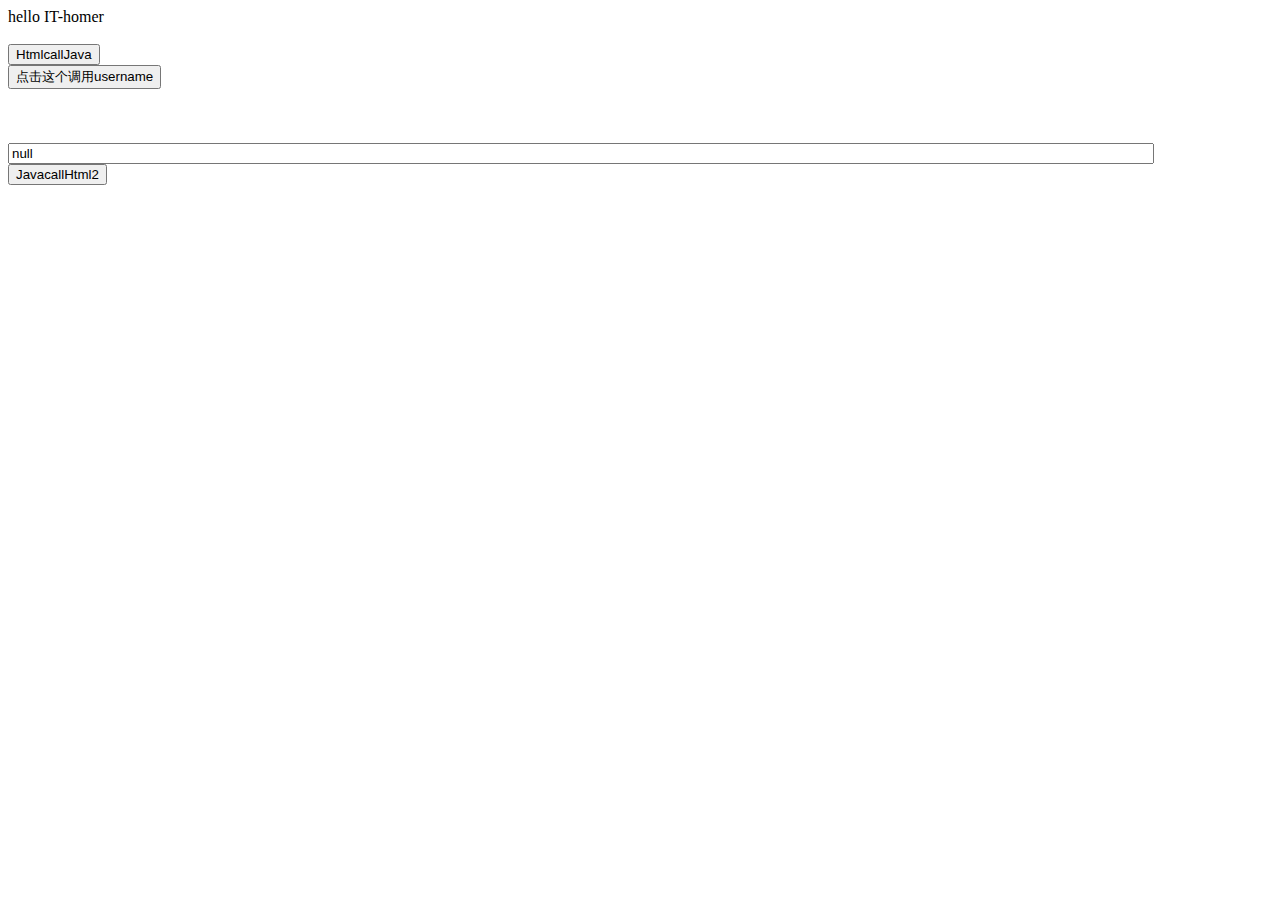
<file: index.html>
<!DOCTYPE html PUBLIC "-//W3C//DTD XHTML 1.0 Transitional//EN" "http://www.w3.org/TR/xhtml1/DTD/xhtml1-transitional.dtd">  
<!-- saved from url=(0032)http://localhost:8080/jsandroid/ -->  
<html xmlns="http://www.w3.org/1999/xhtml"><head>
<meta http-equiv="Content-Type" content="text/html; charset=UTF-8"/>  
  
<meta http-equiv="Expires" content="0"/>  
<meta http-equiv="Pragma" content="no-cache"/>  
<meta http-equiv="Cache-Control" content="no-store,no-cache"/>   
<meta name="Handheldfriendly" content="true"/>  
<meta name="viewport" content="width=100%; initial-scale=1.0; user-scalable=yes"/>  
<meta name="robots" content="all"/>  
<meta name="keywords" contect="doodle, mobile, doodlemobile, game, games"/>  
<meta name="description" content="Make People's Mobile Life More Connected Through Games."/>  
  
<title>jsandroid_test</title>  
  
<script type="text/javascript" language="javascript">   
      
    function showHtmlcallJava(){  
        var str = window.jsObj.HtmlcallJava();  
        alert(str);  
    }  
     //登陆完成后调用此方法把个人信息传给我 
 	//方法名自己起     
    function showHtmlcallJava2(){  
    	// window.OBJ.setData(String json)这个是固定的，json传用户的所有信息给我，json字符串
        var str = window.OBJ.setData("xxx");  
        //alert(str);  
    }  
      
    function showFromHtml(){  
        document.getElementById("id_input").value = "Java call Html";  
    }  
      
    function showFromHtml2( param ){  
        document.getElementById("id_input2").value = "Java call Html : " + param;   
    }  
</script>  
</head>  
  
  
<body>  
  
hello IT-homer  
  
<br/>  

<br/>  
  
<input type="button" value="HtmlcallJava" onclick="showHtmlcallJava()" />  
<br/>  
<input type="button" value="点击这个调用username" onclick="showHtmlcallJava2()" />  
  
<br/>  
<br/>  
<br/>  
<br/>  
  

  
<input id="id_input2" style="width: 90%" type="text" value="null" />  
<br/>  
<input type="button" value="JavacallHtml2" onclick="window.jsObj.JavacallHtml2()" />  
  
</body>  
</html>
</file>
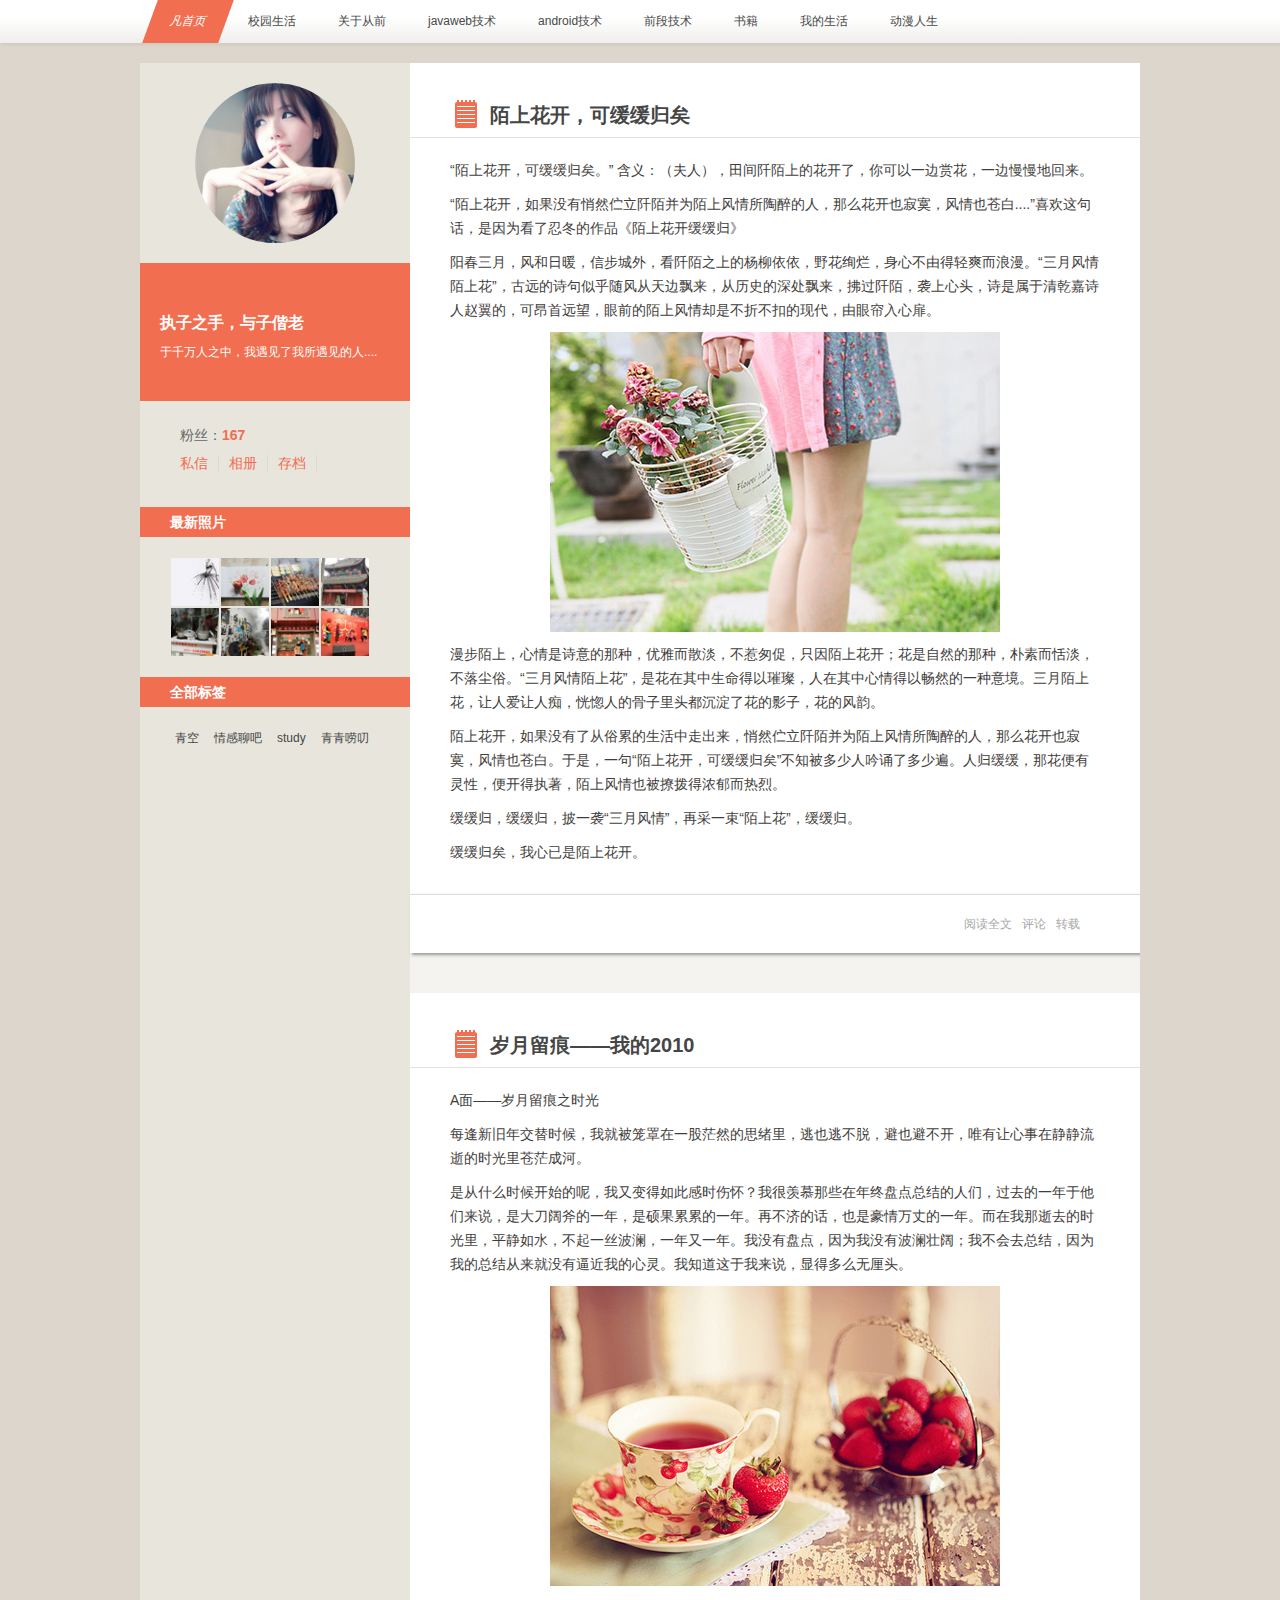
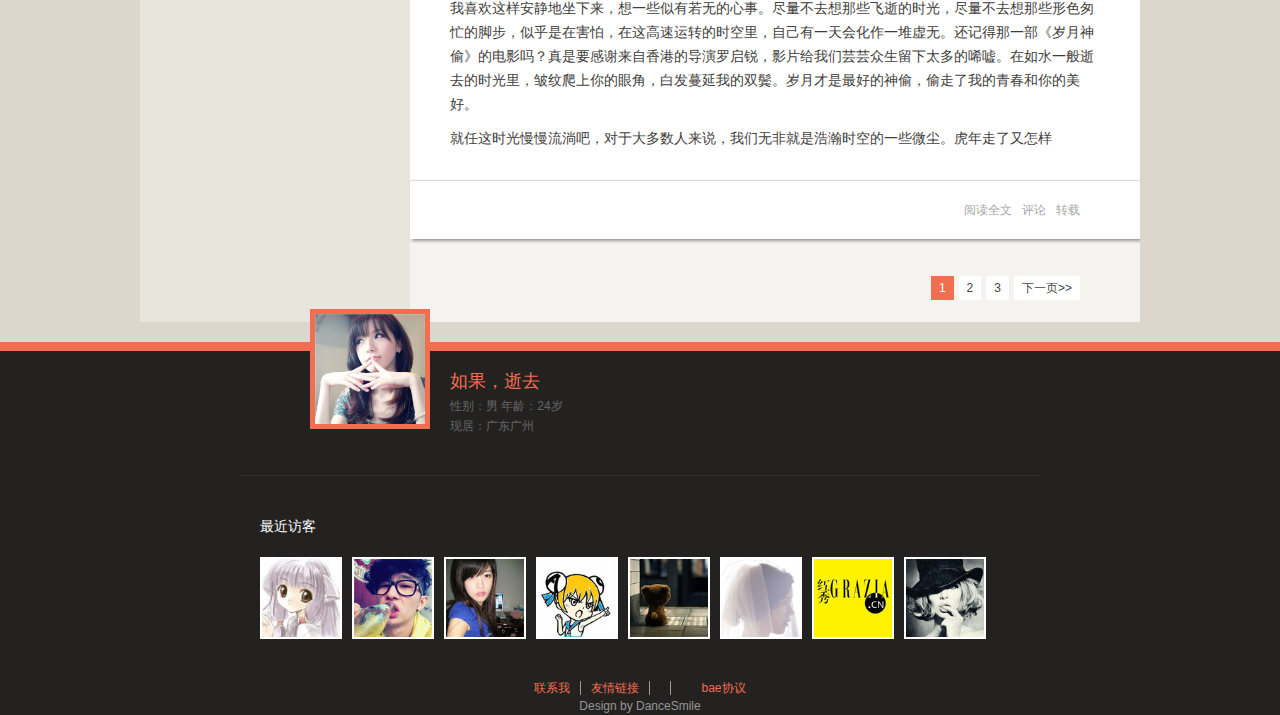
<file: myperson.html>
<!DOCTYPE html PUBLIC "-//W3C//DTD XHTML 1.0 Transitional//EN" "http://www.w3.org/TR/xhtml1/DTD/xhtml1-transitional.dtd">
<html xmlns="http://www.w3.org/1999/xhtml">
<head>
<meta http-equiv="Content-Type" content="text/html; charset=utf-8" />
<title>执子之手，与子偕老</title>

<link rel="stylesheet" type="text/css"  href="./css/styles.css" rel="stylesheet"/>

</head>
<body>
<header>

 <nav id="nav">
   <ul>
    <li><a href="#">凡首页</a></li>
    <li><a href="#" target="_blank">校园生活</a></li>
    <li><a href="#"  target="_blank">关于从前</a></li>
    <li><a href="#" target="_blank">javaweb技术</a></li>
    <li><a href="#" target="_blank">android技术</a></li>
    <li><a href="#" target="_blank">前段技术</a></li>
    <li><a href="#" target="_blank">书籍</a></li>
    <li><a href="#" target="_blank">我的生活</a></li>       
    <li><a href="#" target="_blank">动漫人生</a></li>
   </ul>
  <script src="js/silder.js"></script><!--获取当前页导航 高亮显示标题-->
 </nav>
 </header>
 <div class="mainContent">
    <aside>
      <div class="avatar">
        <a href="#"><span>如果，逝去</span></a>
      </div>
      <section class="topspaceinfo">
        <h1>执子之手，与子偕老</h1>
        <p>于千万人之中，我遇见了我所遇见的人....</p>
      </section>
      <div class="userinfo"> 
        <p class="q-fans"> 粉丝：<a href="/" target="_blank">167</a></p> 
        <p class="btns"><a href="/" target="_blank" >私信</a><a href="/" target="_blank">相册</a><a href="/" target="_blank">存档</a></p>   
      </div>
      <section class="newpic">
         <h2>最新照片</h2>
         <ul>
           <li><a href="/"><img src="images/01.jpg"></a></li>
           <li><a href="/"><img src="images/02.jpg"></a></li>
           <li><a href="/"><img src="images/03.jpg"></a></li>
           <li><a href="/"><img src="images/04.jpg"></a></li>
           <li><a href="/"><img src="images/05.jpg"></a></li>
           <li><a href="/"><img src="images/06.jpg"></a></li>
           <li><a href="/"><img src="images/07.jpg"></a></li>
           <li><a href="/"><img src="images/08.jpg"></a></li>
         </ul>
      </section>
      <section class="taglist">
         <h2>全部标签</h2>
         <ul>
           <li><a href="/">青空</a></li>
           <li><a href="/">情感聊吧</a></li>
           <li><a href="/">study</a></li>
           <li><a href="/">青青唠叨</a></li>
        </ul>
      </section>
    </aside>
    <div class="blogitem">
      <article>
        <h2 class="title"><a href="/">陌上花开，可缓缓归矣</a></h2>
        <ul class="text">
          <p>“陌上花开，可缓缓归矣。” 含义：（夫人），田间阡陌上的花开了，你可以一边赏花，一边慢慢地回来。</p>
          <p>“陌上花开，如果没有悄然伫立阡陌并为陌上风情所陶醉的人，那么花开也寂寞，风情也苍白....”喜欢这句话，是因为看了忍冬的作品《陌上花开缓缓归》</p>
          <p>阳春三月，风和日暖，信步城外，看阡陌之上的杨柳依依，野花绚烂，身心不由得轻爽而浪漫。“三月风情陌上花”，古远的诗句似乎随风从天边飘来，从历史的深处飘来，拂过阡陌，袭上心头，诗是属于清乾嘉诗人赵翼的，可昂首远望，眼前的陌上风情却是不折不扣的现代，由眼帘入心扉。</p>
          <p class="textimg"><img src="images/text02.jpg"></p>
          <p>漫步陌上，心情是诗意的那种，优雅而散淡，不惹匆促，只因陌上花开；花是自然的那种，朴素而恬淡，不落尘俗。“三月风情陌上花”，是花在其中生命得以璀璨，人在其中心情得以畅然的一种意境。三月陌上花，让人爱让人痴，恍惚人的骨子里头都沉淀了花的影子，花的风韵。</p>
          <p>陌上花开，如果没有了从俗累的生活中走出来，悄然伫立阡陌并为陌上风情所陶醉的人，那么花开也寂寞，风情也苍白。于是，一句“陌上花开，可缓缓归矣”不知被多少人吟诵了多少遍。人归缓缓，那花便有灵性，便开得执著，陌上风情也被撩拨得浓郁而热烈。</p>
          <p>缓缓归，缓缓归，披一袭“三月风情”，再采一束“陌上花”，缓缓归。</p>
          <p>缓缓归矣，我心已是陌上花开。</p>
        </ul>
        <div class="textfoot">
          <a href="/">阅读全文</a><a href="/">评论</a><a href="/">转载</a>
        </div>
      </article> 
      <article>
        <h2 class="title"><a href="/">岁月留痕——我的2010</a></h2>
        <ul class="text">
          <p>A面——岁月留痕之时光</p>
          <p>每逢新旧年交替时候，我就被笼罩在一股茫然的思绪里，逃也逃不脱，避也避不开，唯有让心事在静静流逝的时光里苍茫成河。</p>
          <p>是从什么时候开始的呢，我又变得如此感时伤怀？我很羡慕那些在年终盘点总结的人们，过去的一年于他们来说，是大刀阔斧的一年，是硕果累累的一年。再不济的话，也是豪情万丈的一年。而在我那逝去的时光里，平静如水，不起一丝波澜，一年又一年。我没有盘点，因为我没有波澜壮阔；我不会去总结，因为我的总结从来就没有逼近我的心灵。我知道这于我来说，显得多么无厘头。</p>
          <p class="textimg"><img src="images/text01.jpg"></p>
          <p>我喜欢这样安静地坐下来，想一些似有若无的心事。尽量不去想那些飞逝的时光，尽量不去想那些形色匆忙的脚步，似乎是在害怕，在这高速运转的时空里，自己有一天会化作一堆虚无。还记得那一部《岁月神偷》的电影吗？真是要感谢来自香港的导演罗启锐，影片给我们芸芸众生留下太多的唏嘘。在如水一般逝去的时光里，皱纹爬上你的眼角，白发蔓延我的双鬓。岁月才是最好的神偷，偷走了我的青春和你的美好。</p>
          <p>就任这时光慢慢流淌吧，对于大多数人来说，我们无非就是浩瀚时空的一些微尘。虎年走了又怎样</p>
        </ul>
        <div class="textfoot">
          <a href="/">阅读全文</a><a href="/">评论</a><a href="/">转载</a>
        </div>
      </article>
      <div class="pages"><span>1</span><a href="/" hidefocus="">2</a><a href="/" hidefocus="">3</a><a href="/" class="next">下一页&gt;&gt;</a></div>
    </div>
 </div>
<footer>
   <div class="footavatar">
     <img src="images/photo.jpg" class="footphoto"/>
     <ul class="footinfo">
       <p class="fname"><a href="/dancesmile" >如果，逝去</a>  </p>
       <p class="finfo">性别：男 年龄：24岁</p>
       <p>现居：广东广州</p></ul>
   </div>
   <section class="visitor">
     <h2>最近访客</h2>
      <ul>
        <li><a href="/"><img src="images/s0.jpg"></a></li>
        <li><a href="/"><img src="images/s1.jpg"></a></li>
        <li><a href="/"><img src="images/s2.jpg"></a></li>
        <li><a href="/"><img src="images/s3.jpg"></a></li>
        <li><a href="/"><img src="images/s5.jpg"></a></li>
        <li><a href="/"><img src="images/s6.jpg"></a></li>
        <li><a href="/"><img src="images/s7.jpg"></a></li>
        <li><a href="/"><img src="images/s8.jpg"></a></li>
      </ul>
   </section>
   <div class="Copyright">
     <ul>
       <a href="/">联系我</a><a href="/">友情链接</a><a href="/"></a><a href="http://www.17sucai.com/" target="_blank"></a><a href="/">bae协议</a>
     </ul>
     <p>Design by DanceSmile</p>
   </div>
 </footer>
 
</body>
</html>
</file>
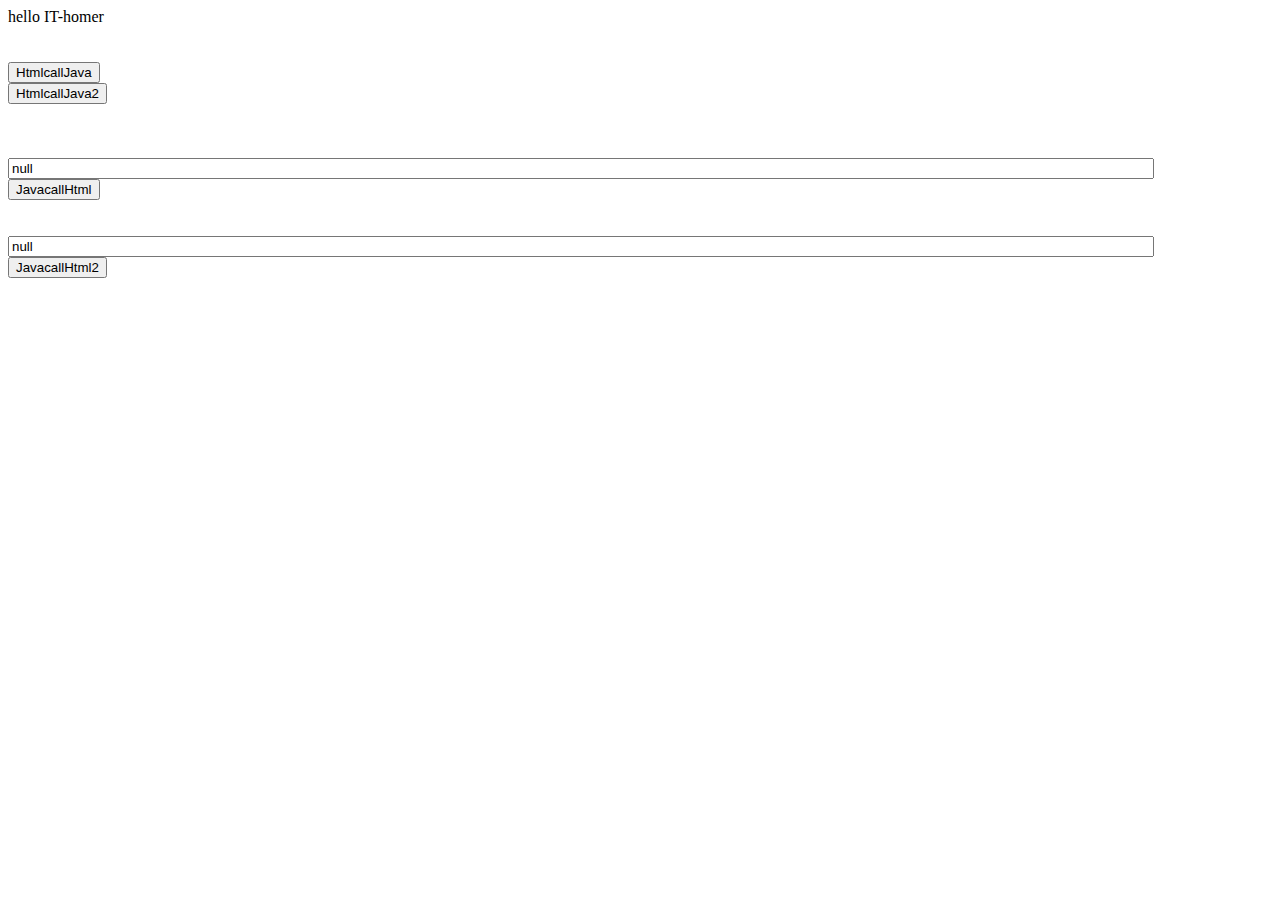
<file: WEB-INF/MyHtml.html>
<!DOCTYPE html PUBLIC "-//W3C//DTD XHTML 1.0 Transitional//EN" "http://www.w3.org/TR/xhtml1/DTD/xhtml1-transitional.dtd">  
<!-- saved from url=(0032)http://localhost:8080/jsandroid/ -->  
<html xmlns="http://www.w3.org/1999/xhtml"><head><meta http-equiv="Content-Type" content="text/html; charset=UTF-8">  
  
<meta http-equiv="Expires" content="0">  
<meta http-equiv="Pragma" content="no-cache">  
<meta http-equiv="Cache-Control" content="no-store,no-cache">   
<meta name="Handheldfriendly" content="true">  
<meta name="viewport" content="width=100%; initial-scale=1.0; user-scalable=yes">  
<meta name="robots" content="all">  
<meta name="keywords" contect="doodle, mobile, doodlemobile, game, games">  
<meta name="description" content="Make People's Mobile Life More Connected Through Games.">  
  
<title>jsandroid_test</title>  
  
<script type="text/javascript" language="javascript">   
      
    function showHtmlcallJava(){  
        var str = window.jsObj.HtmlcallJava();  
        alert(str);  
    }  
      
    function showHtmlcallJava2(){  
        var str = window.OBJ.setUsername("zhangjiafan");  
        //alert(str);  
    }  
      
    function showFromHtml(){  
        document.getElementById("id_input").value = "Java call Html";  
    }  
      
    function showFromHtml2( param ){  
        document.getElementById("id_input2").value = "Java call Html : " + param;   
    }  
</script>  
</head>  
  
  
<body>  
  
hello IT-homer  
  
<br>  
<br>  
<br>  
  
<input type="button" value="HtmlcallJava" onclick="showHtmlcallJava()" />  
<br>  
<input type="button" value="HtmlcallJava2" onclick="showHtmlcallJava2()" />  
  
<br>  
<br>  
<br>  
<br>  
  
<input id="id_input" style="width: 90%" type="text" value="null" />  
<br>  
<input type="button" value="JavacallHtml" onclick="showHtmlcallJava2()" />  
  
<br>  
<br>  
<br>  
  
<input id="id_input2" style="width: 90%" type="text" value="null" />  
<br>  
<input type="button" value="JavacallHtml2" onclick="window.jsObj.JavacallHtml2()" />  
  
</body>  
</html>
</file>
<file: css/styles.css>
@charset "gb2312";
/* CSS Document */
* { margin: 0; padding: 0 }
body { background: #DDD6CC; font: 12px "����", "Arial Narrow", HELVETICA; color: #3F3E3C; line-height: 1.5; }
img { border: 0; vertical-align: middle }
p { display: block; }
ul { list-style: none; }
a { color: #a6a6a6; text-decoration: none; transition: All 0.5s ease; -webkit-transition: All 0.5s ease; -moz-transition: All 0.5s ease; -o-transition: All 0.5s ease; }
a:hover { color: #000; }
.blank { height: 5px; overflow: hidden; width: 100%; margin: auto; clear: both }
/* nav */
header { width: 100%; height: 43px; background: -webkit-gradient(linear, 78% 100%, 78% 41%, from(#EFEEEC), to(#fff)); box-shadow: #D0C9C0 2px 2px 3px }
header nav { margin: 0 auto; width: 980px; text-align: center }
header nav ul li { line-height: 43px; display: block }
header nav ul li a { color: #484848; float: left; padding: 0 20px; margin-right: 2px; }
header nav ul li a:hover, #nav_current { color: #fff; background: #F16E50; transform: skew(-20deg); -webkit-transform: skew(-20deg); -moz-transform: skew(-20deg); -o-transform: skew(-20deg); }
/* mainContent */
.mainContent { background: #E8E5DD; width: 1000px; margin: 20px auto; overflow: hidden }
aside { width: 270px; float: left; }
.avatar { margin: 20px auto; width: 160px; height: 160px; border-radius: 160px; -moz-border-radius: 160px; -webkit-border-radius: 160px; overflow: hidden; }
.avatar a { display: block; padding-top: 97px; width: 160px; height: 63px; background: url(../images/photo.jpg) no-repeat; background-size: 160px 160px }
.avatar a span { display: block; margin-top: 63px; padding-top: 8px; width: 160px; height: 55px; text-align: center; font-size: 16px; line-height: 20px; color: #fff; background: rgba(0, 0, 0, .5); -webkit-transition: margin-top .2s ease-in-out; -moz-transition: margin-top .2s ease-in-out; -o-transition: margin-top .2s ease-in-out; transition: margin-top .2s ease-in-out; }
.avatar a:hover span { display: block; margin-top: 0; }
.topspaceinfo { background: #f16e50; padding: 40px 20px; color: #fff }
.topspaceinfo h1 { font-size: 16px; line-height: 40px }
.userinfo { padding: 20px 30px 30px; font-size: 14px; line-height: 28px; color: #666; }
.userinfo a { color: #f16e50; }
.userinfo a:hover { color: #000 }
.q-fans, .btns a { padding: 0 10px }
.q-fans a { font-weight: bold; }
.btns a { border-right: #dad9d5 1px solid; }
aside section { display: block; overflow: hidden }
aside section h2 { background: #f16e50; color: #FFF; padding-left: 30px; height: 30px; line-height: 30px; font-size: 14px; }
.newpic ul, .taglist ul { padding: 20px 30px; overflow: hidden }
.newpic ul li { display: inline; width: 48px; height: 48px; }
.newpic ul li img { width: 48px; height: 48px; border: 0; display: block; float: left; border: 1px solid transparent; }
.newpic ul li img:hover { opacity: 0.5 }
.taglist ul li a { padding: 2px 5px; display: inline-block; float: left; margin-right: 5px; color: #454545; }
.taglist ul li a:hover { background: #f16e50; color: #fff; -moz-border-radius: 5px; -webkit-border-radius: 5px; border-radius: 5px }
.blogitem { width: 730px; background: #fff; float: right }
.blogitem article { border-bottom: #F4F3EF 40px solid; }
.title { background: url(../images/titlebg.png) no-repeat 5% 80%; font-size: 20px; line-height: 28px; display: inline-block; padding: 38px 60px 8px 80px; border-bottom: 1px solid #e2e2e2; width: 100%; }
.title a { color: #454545; }
.title a:hover { padding: 20px }
.text { font-size: 14px; padding: 20px 40px; }
.text p { line-height: 24px; margin-bottom: 10px }
.textimg { text-align: center }
.textimg img { max-width: 500px; width:expression(document.body.clientWidth > 500? "500px": "auto" );}/*for ie6*/
.textfoot { padding: 20px 60px; border-top: 1px solid #dddcdb; text-align: right; box-shadow: #999 2px 2px 3px }
.textfoot a { margin-left: 10px; }
.pages { padding: 0 60px 25px; background: #F4F3EF; text-align: right }
.pages span { background: #f16e50; color: #fff; }
.pages a { background: #fff; color: #454545; padding: 5px 8px; border: none; margin: 0 0 0 5px; }
.pages span { padding: 5px 8px; border: none; margin: 0 0 0 5px; }
.pages a:hover { background: #CCC }
/* footer */
footer { border-top: 9px solid #f16e50; background: #242221; width: 100%; }
.footavatar { width: 700px; margin: auto; position: relative; color: #666; }
.footavatar img{ height:110px}
.footphoto { position: absolute; top: -58px; left: 20px; display: block; border: #F16E50 5px solid; }
.footinfo { display: block; padding: 0 0 0 160px }
.fname { color: #f16e50; margin-top: 16px; font-size: 18px; line-height: 28px; }
.fname a { color: #f16e50; }
.finfo { line-height: 22px; }
.visitor { width: 800px; margin: 40px auto 0; clear: both; border-top: 1px solid #32302e; padding-top: 40px; overflow: hidden; }
.visitor h2 { color: #fff; font-size: 14px; font-weight: normal; padding: 0 20px 0 }
.visitor ul { padding: 20px }
.visitor ul li img { width: 78px; height: 78px; display: block; border: #FFF 2px solid }
.visitor ul li a { float: left; margin-right: 10px }
.visitor ul li a:hover { opacity: 0.5 }
.Copyright { text-align: center; color: #959595; margin: 40px 0 0 }
.Copyright ul a { color: #f16e50; display: inline; padding: 0 10px; }
.Copyright ul a:nth-child(-n+3) { border-right: #999 1px solid }
.Copyright ul a:hover { color: #ff8b70; }
</file>
